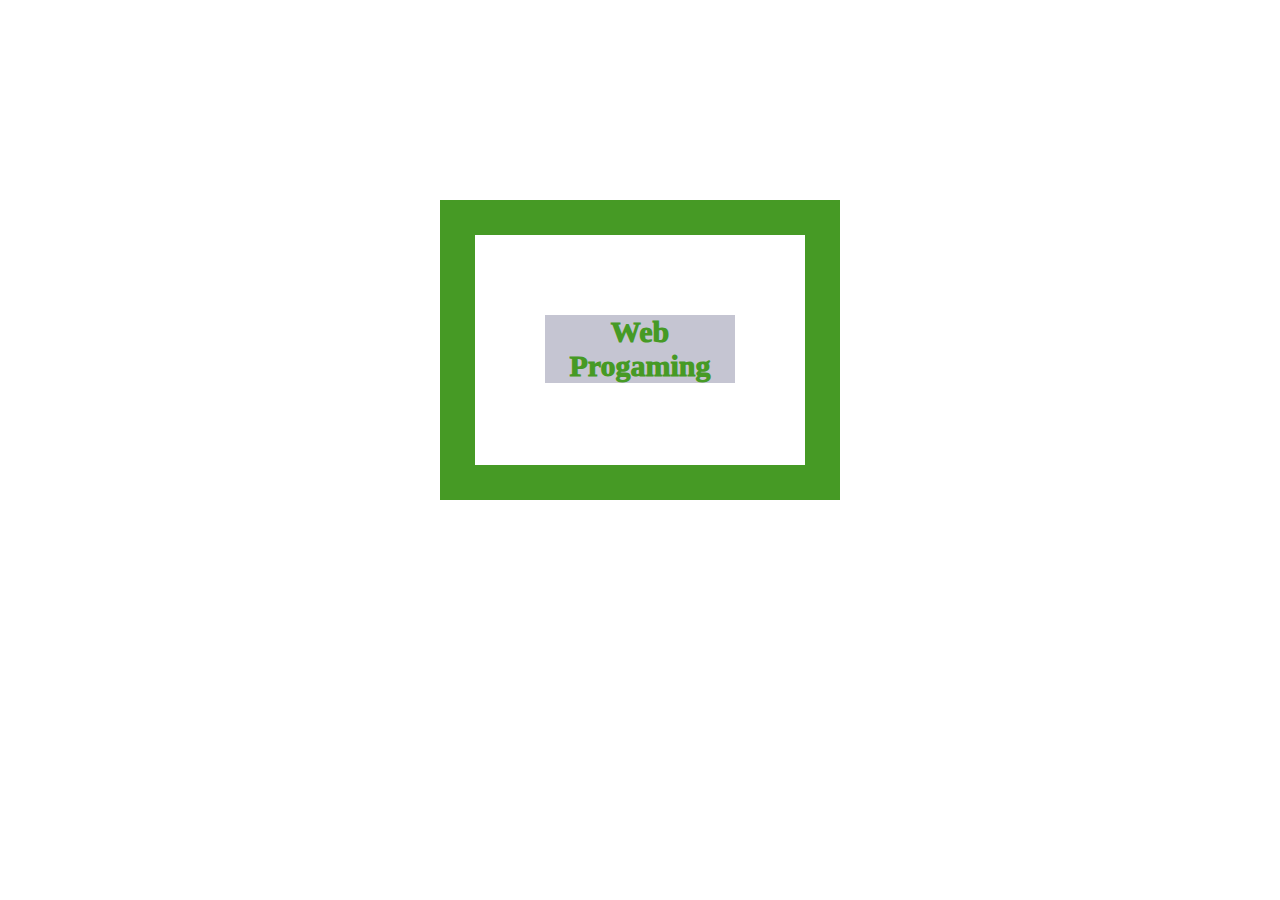
<file: index.html>
<!DOCTYPE html>
<html lang="en">
  <head>
    <meta charset="UTF-8" />
    <meta http-equiv="X-UA-Compatible" content="IE=edge" />
    <meta name="viewport" content="width=device-width, initial-scale=1.0" />
    <title>Web Progaming</title>
    <style>
      * {
        padding: 0;
        margin: 0;
        box-sizing: border-box;
      }
      div#div{
        color: #469a25;
        background-color: #c5c5d2;
        text-align: center;
        margin: 80px 70px;
        font-weight: 1000;
        font-size: 30px;
      }
      div#main {
          border: 35px solid #469a25;
          background-color: #fff;
          width:400px;
          height:300px;
          margin-left: 50%;
          transform: translateX(-50%);
          margin-top:200px;
          
      }
    </style>
  </head>
  <body>
    <div id="main">
      <div id="div">Web<br>Progaming</div>
    </div>
  </body>
</html>
</file>
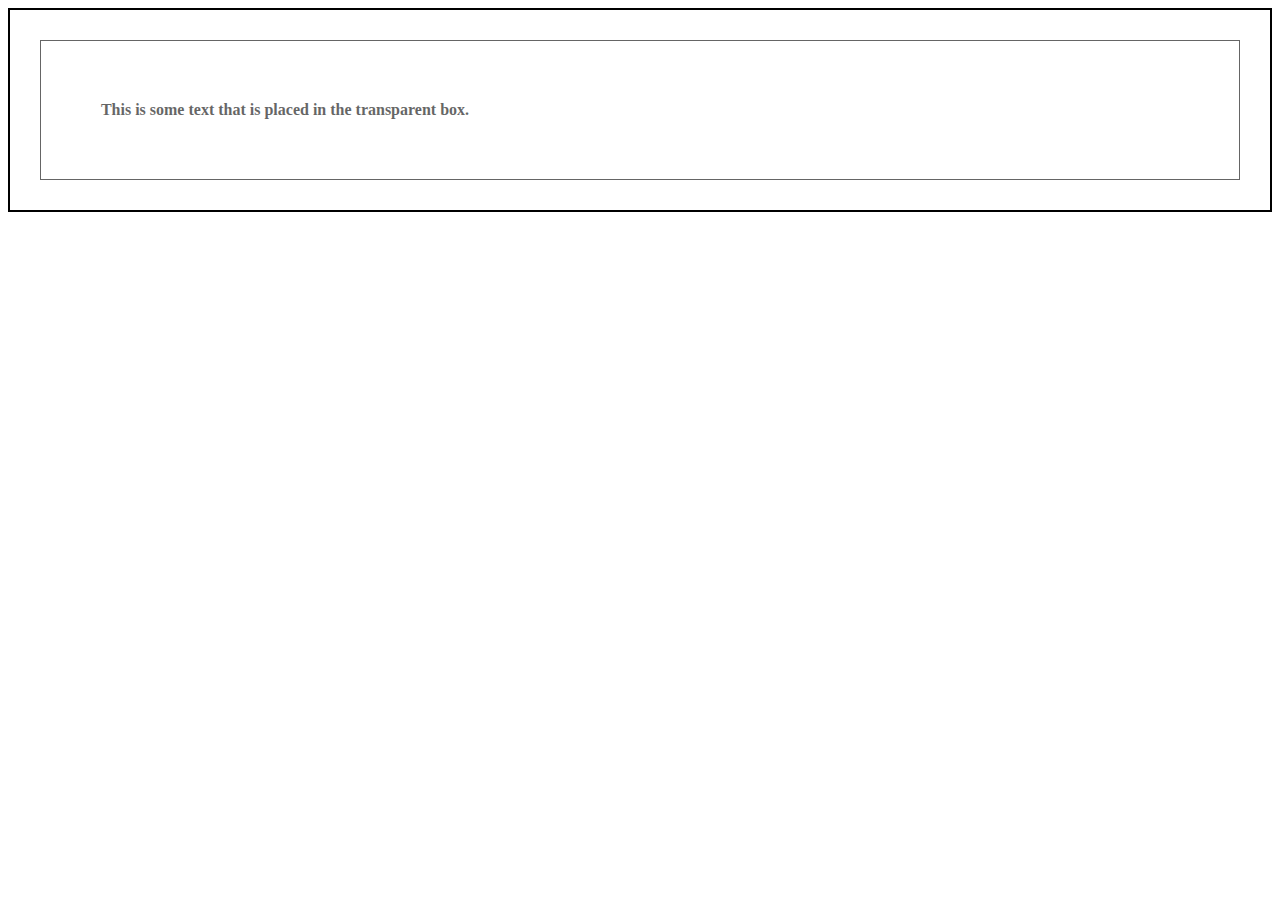
<file: CSS Effect/index.html>
<!DOCTYPE html>
<html>
<head>
<style>
div.background {
  background: url(https://s3.ap-southeast-1.amazonaws.com/learn.codegym.vn/media/public/2021/05/27100235/klematis.jpg) repeat;
  border: 2px solid black;
}

div.transbox {
  margin: 30px;
  background-color: #ffffff;
  border: 1px solid black;
  opacity: 0.6;
}

div.transbox p {
  margin: 5%;
  font-weight: bold;
  color: #000000;
}
</style>
</head>
<body>

<div class="background">
  <div class="transbox">
    <p>This is some text that is placed in the transparent box.</p>
  </div>
</div>

</body>
</html>
</file>
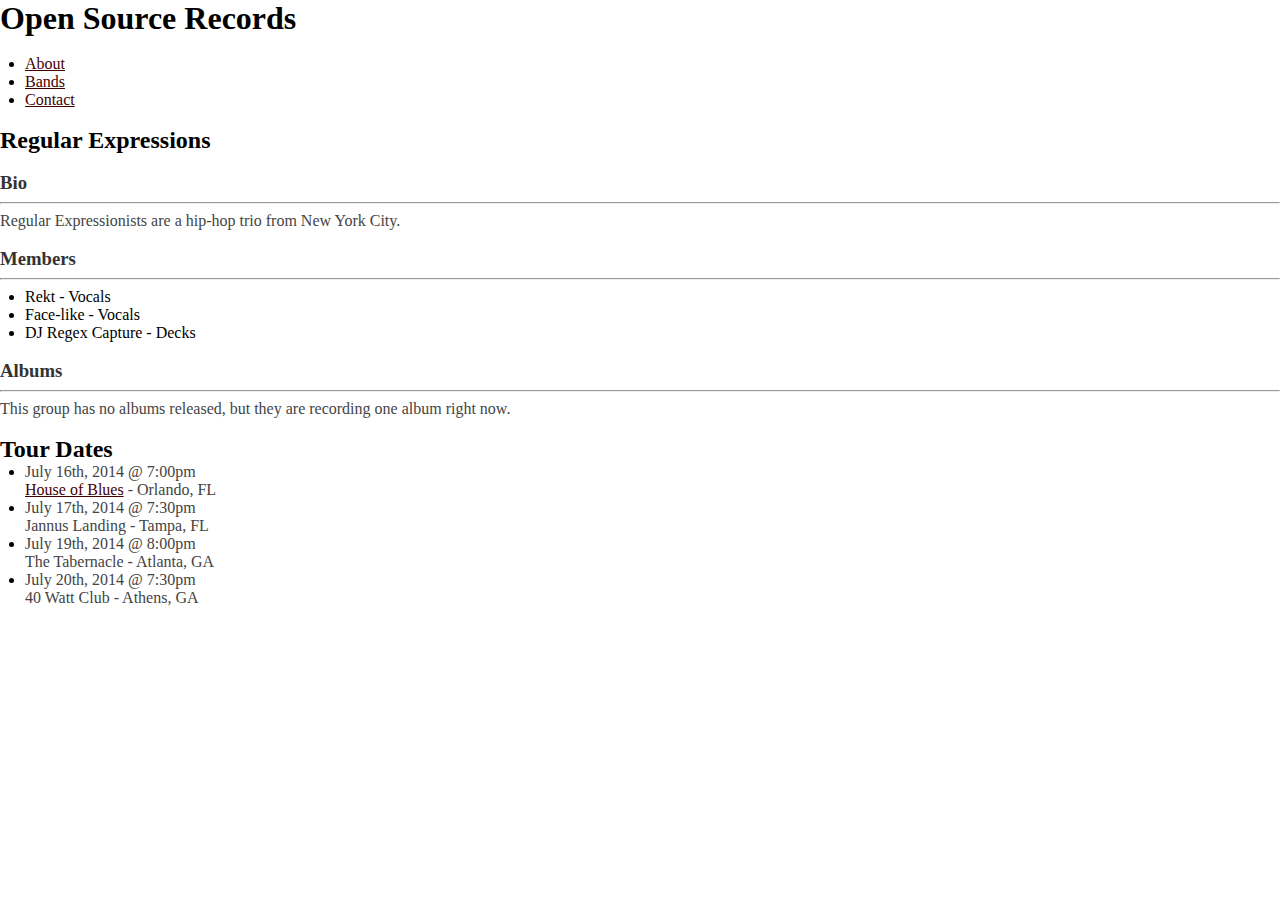
<file: BT_CSS2.html>
<!DOCTYPE html>
<html>
  <head>
    <style type="text/css">
      html, body, h1, h2, h3, h4, ul, ol, li, p, a {
        padding: 0;
        /* border: 0;    */
        margin: 0;
      }
      h1 {
        color: #000000;
      }
      h2 {
        color: #000000;
      }
      h3 {
        color: #333333;
      }
      ul {
        margin-left: 25px;
      }
      li {
      }
      body {
      }
      p {
        color: #444444;
      }
      a {
        color: #440000;
      }
    </style>
  </head>
  <body>
    <h1>Open Source Records</h1><br>
    <ul>
      <li><a href="about.html">About</a></li>
      <li><a href="bands.html">Bands</a></li>
      <li><a href="contact.html">Contact</a></li>
    </ul>
    <br>
    <h2>Regular Expressions</h2>
    <br>
    <h3>Bio</h3>
    <hr>
    <p>Regular Expressionists are a hip-hop trio from New York City.</p> <br>
    <h3>Members</h3>
    <hr>
    <ul>
      <li>Rekt - Vocals</li>
      <li>Face-like - Vocals</li>
      <li>DJ Regex Capture - Decks</li>
    </ul> <br>
    <h3>Albums</h3>
    <hr>
    <p>This group has no albums released, but they are recording one album right now.</p> <br>
    <h2>Tour Dates</h2>
    <ul>
      <li>
        <p>July 16th, 2014 @ 7:00pm</p>
        <p><a href="http://hob.com">House of Blues</a> - Orlando, FL</p>
      </li>
      <li>
        <p>July 17th, 2014 @ 7:30pm</p>
        <p>Jannus Landing - Tampa, FL</p>
      </li>
      <li>
        <p>July 19th, 2014 @ 8:00pm</p>
        <p>The Tabernacle - Atlanta, GA</p>
      </li>
      <li>
        <p>July 20th, 2014 @ 7:30pm</p>
        <p>40 Watt Club - Athens, GA</p>
      </li>
    </ul>
  </body>
</html>
</file>
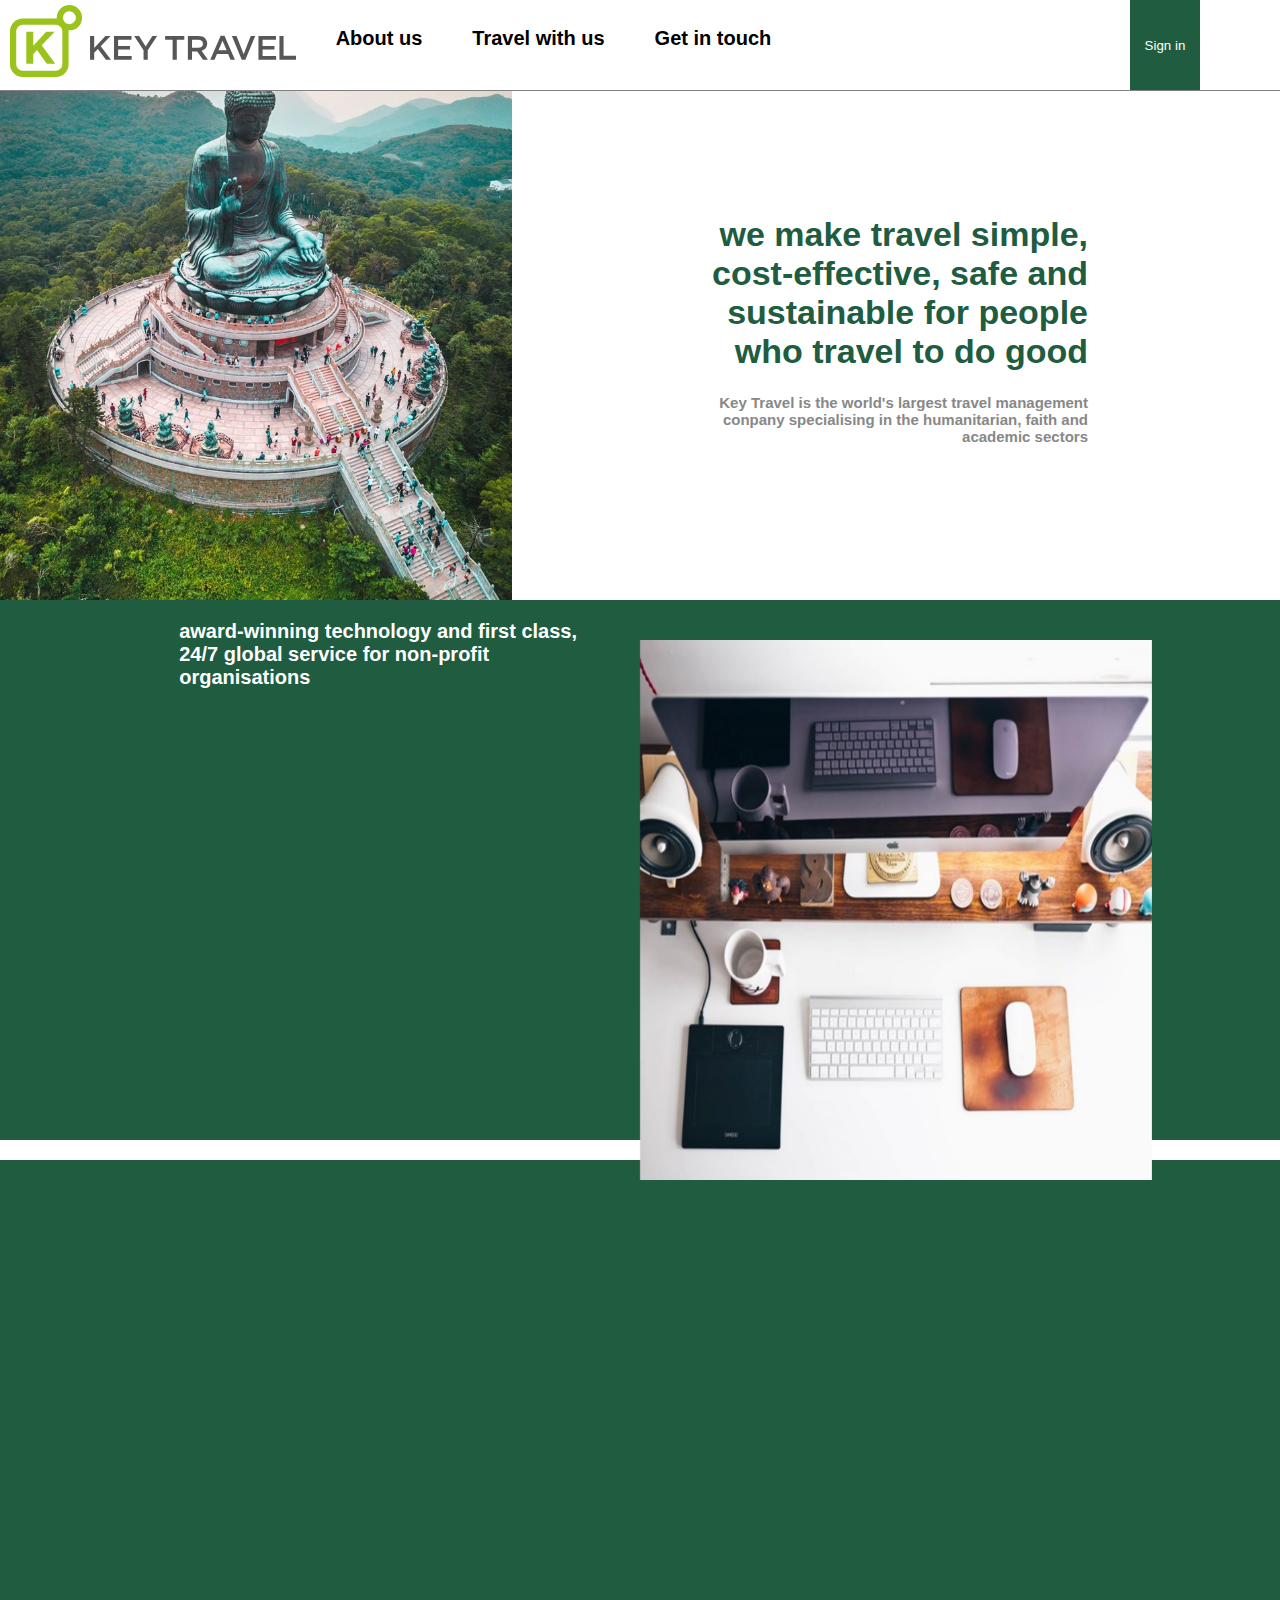
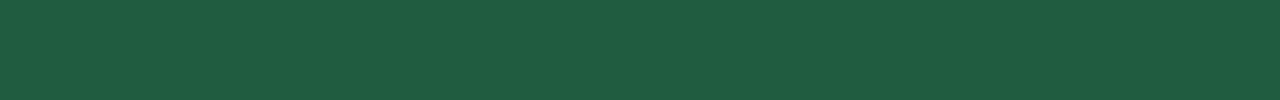
<file: 10.6.2022/key_travel.html>
<!DOCTYPE html>
<html lang="en">
<head>
    <meta charset="UTF-8">
    <meta http-equiv="X-UA-Compatible" content="IE=edge">
    <meta name="viewport" content="width=device-width, initial-scale=1.0">
    <title>Key Travel</title>
    <link rel="stylesheet" href="./key_travel.css">
</head>
<body>
    <header>
        <img id="logo" src="./image/kt-logo.svg" alt="">
        <ul id="nav-menu">
            <li>About us</li>
            <li>Travel with us</li>
            <li>Get in touch</li>
        </ul>
        <button>Sign in</button>
    </header>
    <div>
        <img class="left" src="./image/jason-cooper-iejvyyevw-u-unsplash.jpg" alt="">
        <div class="left intro">
            <h1>we make travel simple, cost-effective, safe and sustainable for people who travel to do good</h1>
            <p>Key Travel is the world's largest travel management conpany specialising in the humanitarian, faith and academic sectors</p>
        </div>
    </div>
    <div class="content">
        <p>award-winning technology and first class, 24/7 global service for non-profit organisations
        </p>
        <img src="./image/tech-56348820.jpg" alt="">
    </div>
    <div class="content">

    </div>
    
</body>
</html>
</file>
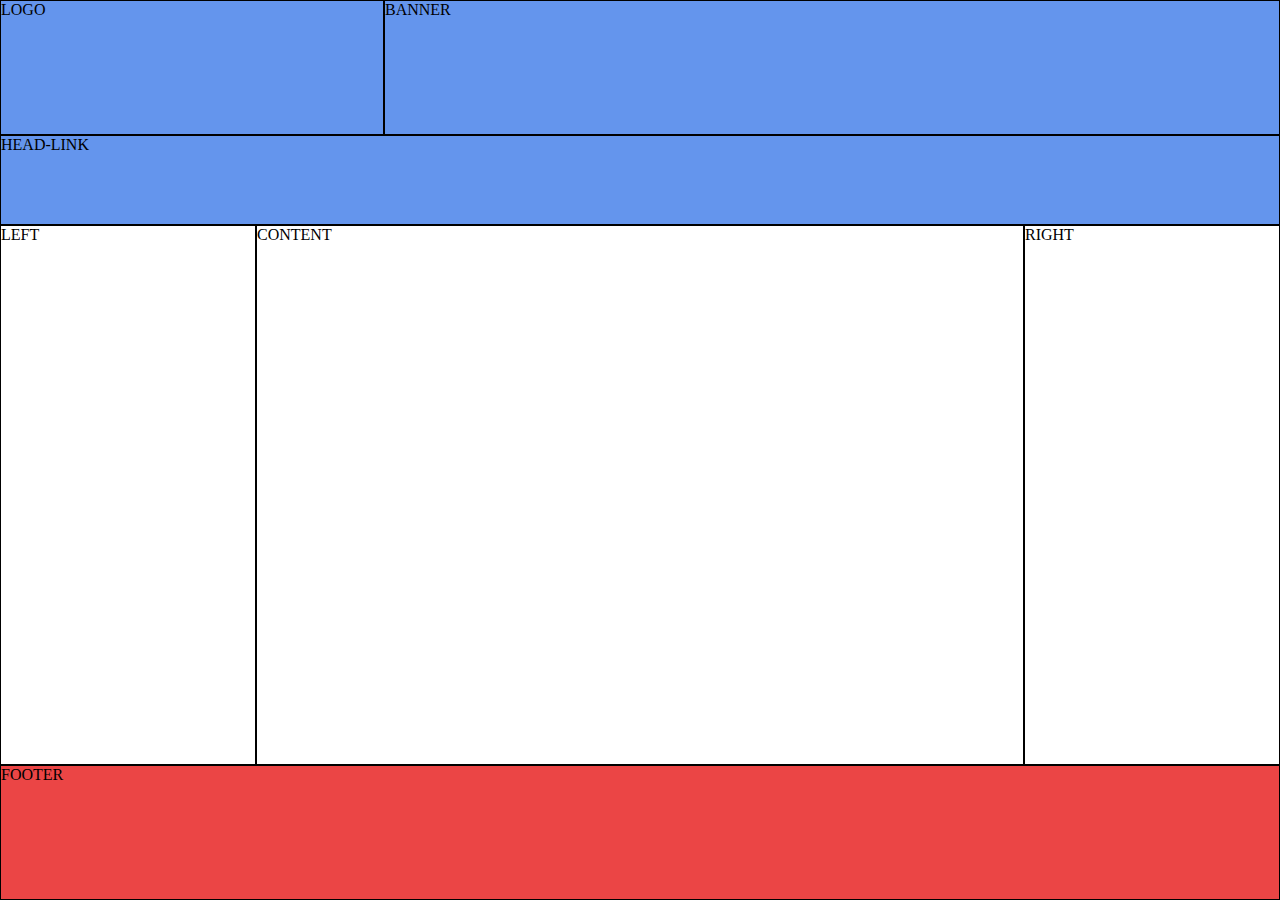
<file: 10.6.2022/practice_html_layout.html>
<!DOCTYPE html>
<html lang="en">
<head>
    <meta charset="UTF-8">
    <meta http-equiv="X-UA-Compatible" content="IE=edge">
    <meta name="viewport" content="width=device-width, initial-scale=1.0">
    <title>Document</title>
    <link rel="stylesheet" href="./practice_html_layout.css">
</head>
<body>
    <div id="logo">LOGO</div>
    <div id="banner">BANNER</div>
    <div id="head-link">HEAD-LINK</div>
    <div id="left">LEFT</div>
    <div id="content">CONTENT</div>
    <div id="right">RIGHT</div>
    <div id="footer">FOOTER</div>
</body>
</html>
</file>
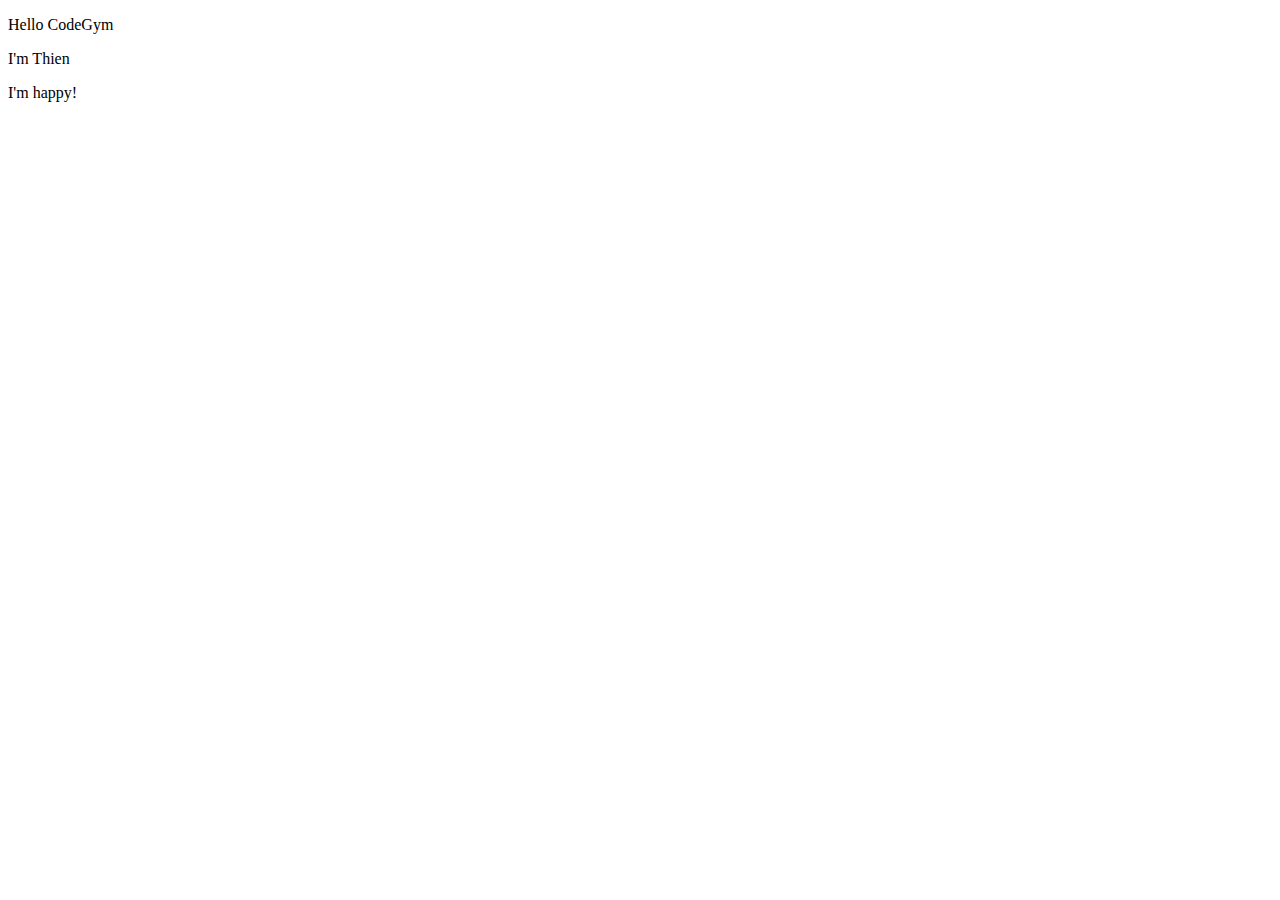
<file: 18.5.2022/intro.html>
<!DOCTYPE html>
    <html lang="en">
    <head>
        <meta charset="UTF-8">
        <meta http-equiv="X-UA-Compatible" content="IE=edge">
        <meta name="viewport" content="width=device-width, initial-scale=1.0">
        <title>Hello CodeGym</title>
    </head>
    <body>
        <p>Hello CodeGym</p>
        <p>I'm Thien</p>
        <p>I'm happy!</p>
    </body>
    </html>
</file>
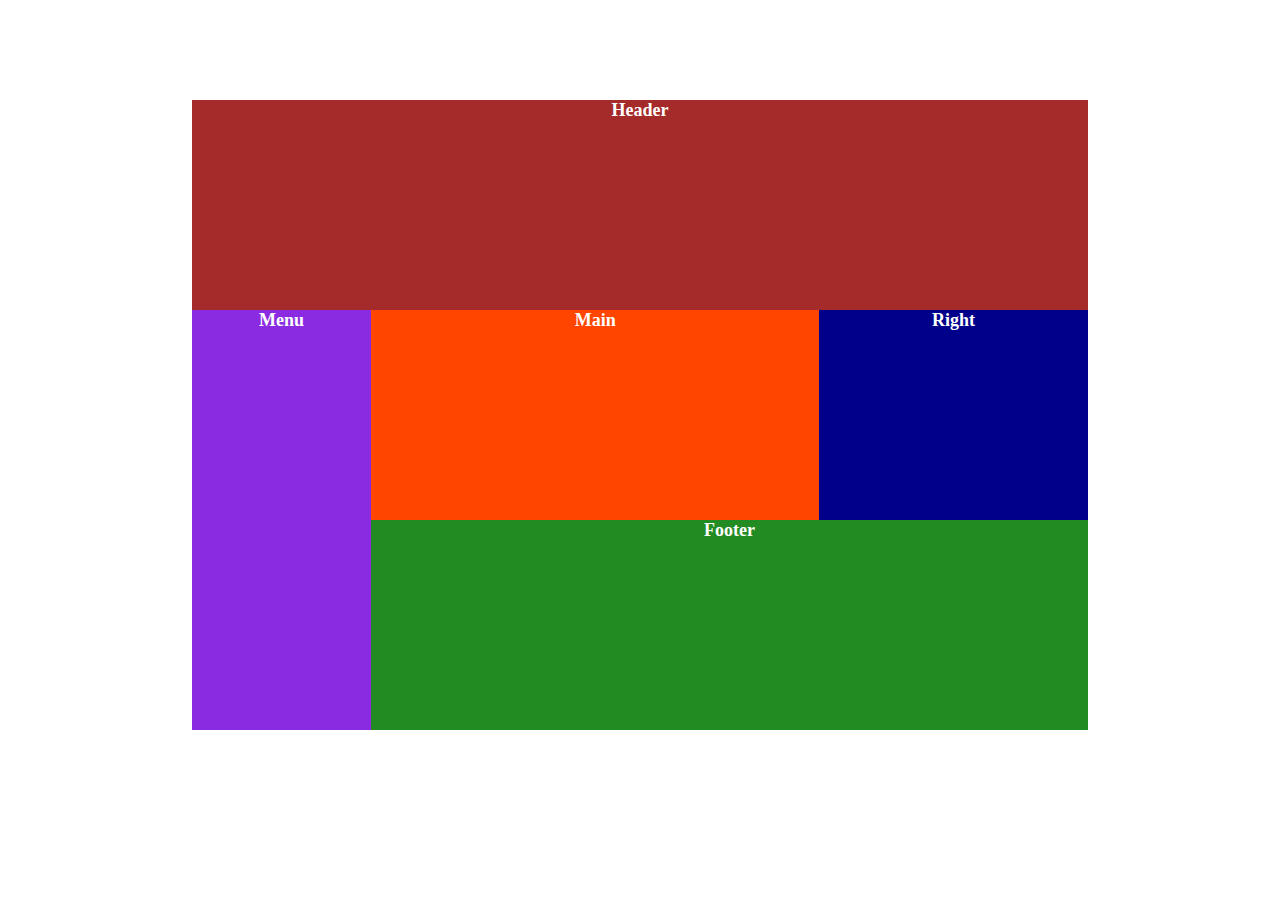
<file: 20.6.2022/demo_grid.html>
<!DOCTYPE html>
<html lang="en">
<head>
    <meta charset="UTF-8">
    <meta http-equiv="X-UA-Compatible" content="IE=edge">
    <meta name="viewport" content="width=device-width, initial-scale=1.0">
    <title>Demo CSS Grid</title>
    <link rel="stylesheet" href="./style.css">
</head>
<body>
    <div class="container">
        <header>Header</header>
        <div class="menu">Menu</div>
        <div class="main">Main</div>
        <div class="right">Right</div>
        <footer>Footer</footer>
    </div>
</body>
</html>
</file>
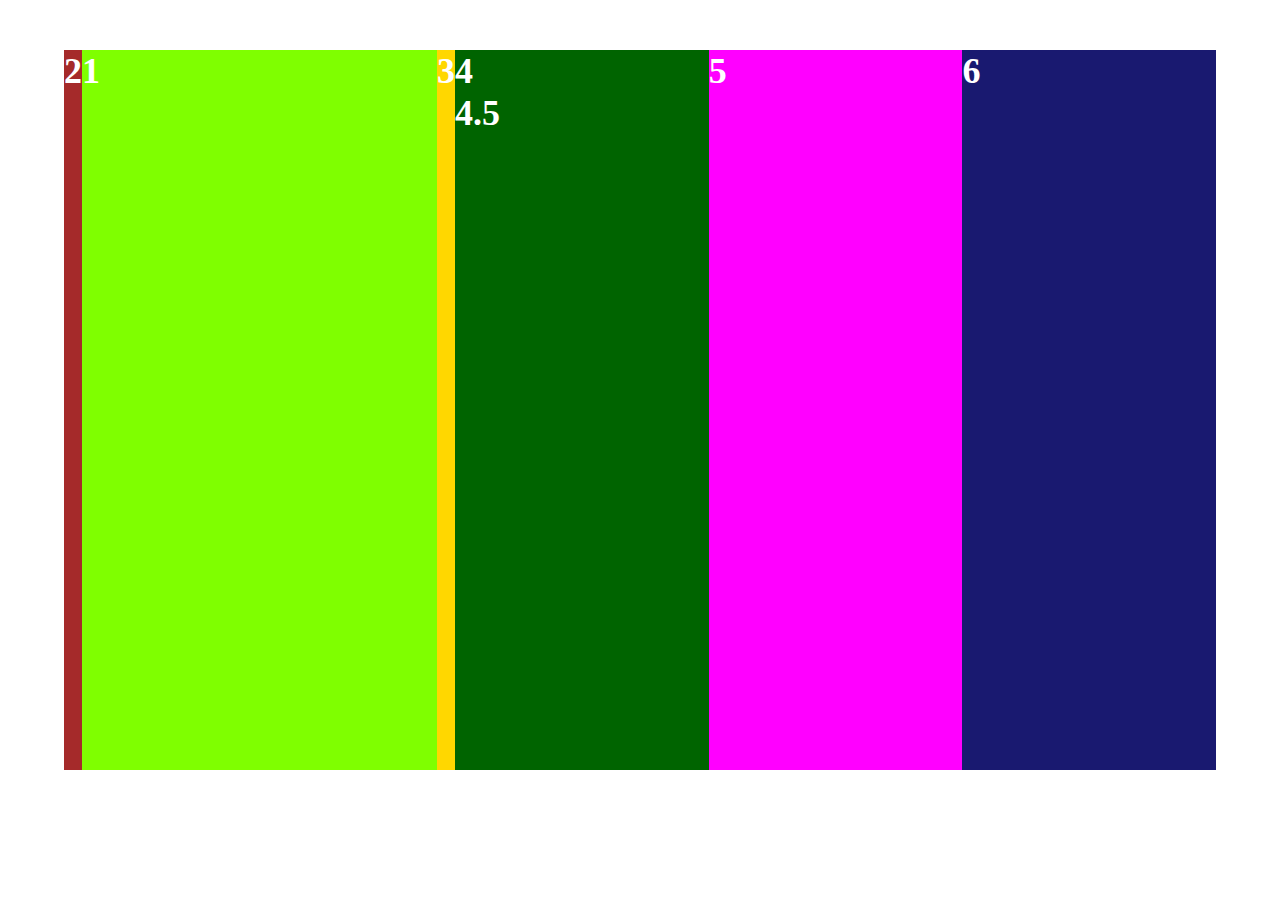
<file: 22.6.2022/demo_flex_2.html>
<!DOCTYPE html>
<html lang="en">
<head>
    <meta charset="UTF-8">
    <meta http-equiv="X-UA-Compatible" content="IE=edge">
    <meta name="viewport" content="width=device-width, initial-scale=1.0">
    <title>Demo CSS Flexbox</title>
    <link rel="stylesheet" href="./flex_2.css">
</head>
<body>
    <div class="container">
        <div id="item-1">1</div>
        <div id="item-2">2</div>
        <div id="item-3">3</div>
        <div id="item-4">4 <br>4.5</div>
        <div id="item-5">5</div>
        <div id="item-6">6</div>
    </div>
</body>
</html>
</file>
<file: 10.6.2022/key_travel.css>
html, body {
    width: 100%;
    height: 100%;
    margin: 0;
    padding: 0;
    box-sizing: border-box;
    font-family: Verdana, Geneva, Tahoma, sans-serif;
    font-size: 14px;
}
/* position: fixed; -> giữ cố định element nào đó */
header {
    /* background-color: coral; */
    height: 10%;
    border-bottom: 0.5px solid gray;
    position: fixed;
    width: 100%;
    background-color: white;
}

#logo {
    height: 80%;
    margin-left: 10px;
    margin-top: 5px;
    float: left;
}

#nav-menu {
    list-style-type: none;
    float: left;
}

#nav-menu li {
    float: left;
    /* margin:20px; */
    margin-top: 13px;
    margin-right: 50px;
    font-size: 20px;
    font-weight: 600;
}

header button {
    float: right;
    margin-right: 80px;
    height: 100%;
    width: 70px;
    background-color: #205C40;
    border: none;
    color: white;
}
/* CSS Combinators : + ~ > " " */
header + div {
    padding-top: 5%;
}
 div img {
    width: 40%;
    
}
.intro {
    width: 60%;
    text-align: right;
    padding: 10% 15%;
    box-sizing: border-box;
}

.left {
    float: left;
}
.intro h1 {
    color: #205c40;
    font-size: 34px;
}
.intro p {
    color: #888;
    font-weight: bold;
    font-size: 15px;
}
/* clear: both -> ngăn chặn sự chiếm vùng không gian khi chỉ có một thành phần sử dụng float (left hoặc right) hoặc nhiều thành phần sử dụng float. */
.content {
    clear: both;
    
    height: 60%;
    background-color: #205C40;
    margin-top: 20px;
    padding: 0 10%;
}
/* position */
.content p {
    width: 40%;
    color: white;
    font-weight: 900;
    font-size: 20px;
    float: left;
    margin-left: 5%;
    margin-right: 5%;
}   
 .content img {
    width: 50%;
    height: 100%;
    float: left;
    position: relative;
    top: 40px;
    bottom: 0;
    left: 0;
    right: 0;
    
 }
</file>
<file: 10.6.2022/practice_html_layout.css>
html, body {
    width: 100%;
    height: 100%;
    margin: 0;
    padding: 0;
    box-sizing: border-box;
    
}

#logo, #banner, #head-link {
    background-color: cornflowerblue;
}

#footer {
    background-color: rgb(235, 69, 69);
}

div {
    border: 1px solid black;
    box-sizing: border-box;
    float: left;
}

#logo {
    width: 30%;
    height: 15%;
}

#banner {
    width: 70%;
    height: 15%;
}

#head-link {
    width: 100%;
    height: 10%;
}

#left, #right {
    height: 60%;
    width: 20%;
}

#content {
    height: 60%;
    width: 60%;
}

#footer {
    width: 100%;
    height: 15%;
}
</file>
<file: 20.6.2022/style.css>
html, body {
    margin: 0;
    padding: 0;
    width: 100%;
    height: 100%;
    box-sizing: border-box;
    overflow: hidden;
    font-size: 18px;
    font-weight: 800;
    color: white;
    text-align: center;
}
.container {
    width: 70%;
    height: 70%;
    margin: auto;
    margin-top: 100px;
    background-color: darkslategray;
    display: grid;
    grid-template-columns: 2fr 5fr 3fr;
    grid-template-rows: 1fr 1fr 1fr;
    grid-template-areas: 
    "header header header"
    "menu main right"
    "menu footer footer";
    
}
header {
    background-color: brown;
    /* grid-column: 1 / 3; */
    grid-area: header;
}
.menu {
    background-color: blueviolet;
    grid-area: menu;
}
.main {
    background-color: orangered;
    grid-area: main;
}
.right {
    background-color: darkblue;
    grid-area: right;
}
footer {
    background-color: forestgreen;
    grid-area: footer;
}
/* For mobile phones: */
[class*="col-"] {
    width: 100%;
}
</file>
<file: 22.6.2022/flex_2.css>
html, body {
    margin: 0;
    padding: 0;
    width: 100%;
    height: 100%;
    box-sizing: border-box;
    overflow: hidden;
    font-size: 36px;
    font-weight: 800;
    color: white;
}
.container {
    width: 90%;
    height: 80%;
    background-color: burlywood;
    margin: auto;
    margin-top: 50px;
    display: flex;
    flex-wrap: nowrap;

}
.container div {
    width: 50%;

}
#item-1 {
    background-color: chartreuse;
    /* flex-shrink: 5; */
    width: 70%;
}
#item-2 {
    background-color: brown;
    order: -1;
    flex-shrink: 2;
}
#item-3 {
    background-color: gold;
    flex-shrink: 4;
}
#item-4 {
    background-color: darkgreen;
    
    
}   
#item-5 {
    background-color: magenta;
    flex-grow: 1;
    
}
#item-6 {
    background-color: midnightblue;
    flex-grow: 2;
}
</file>
